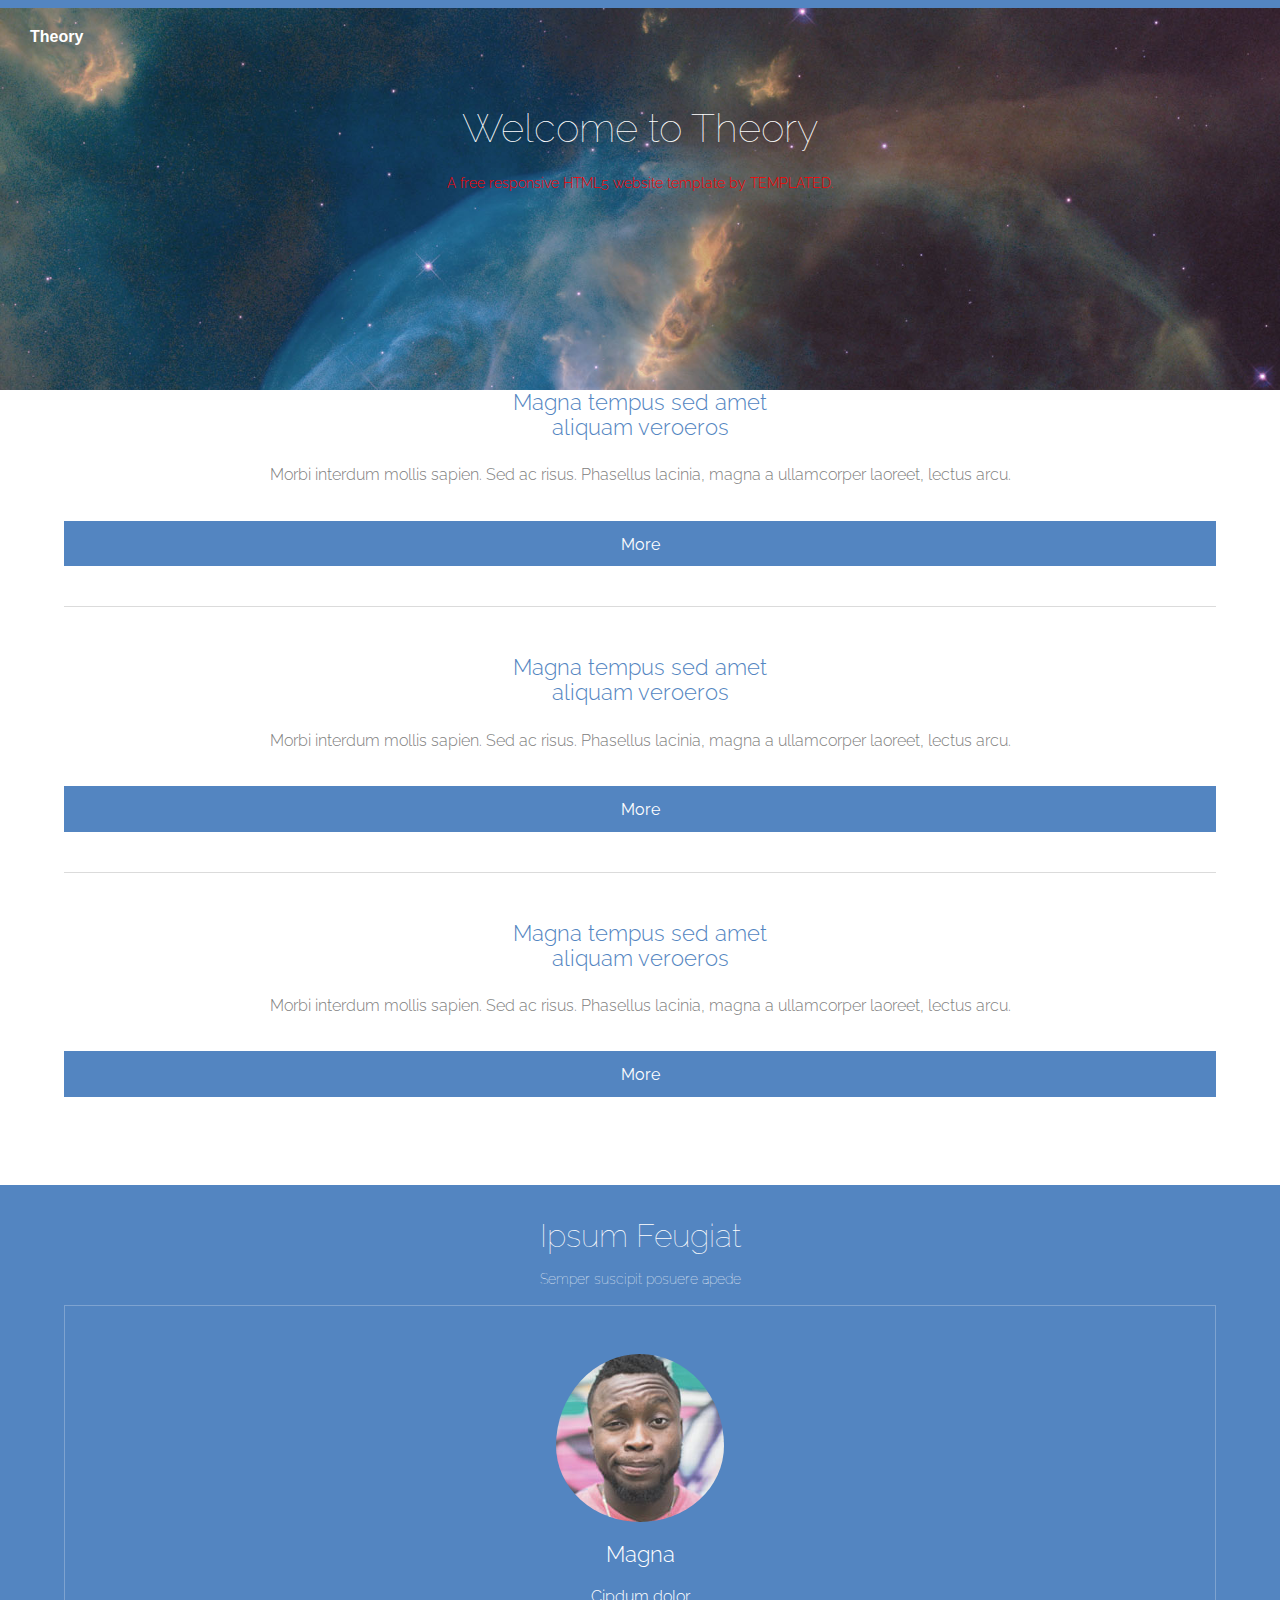
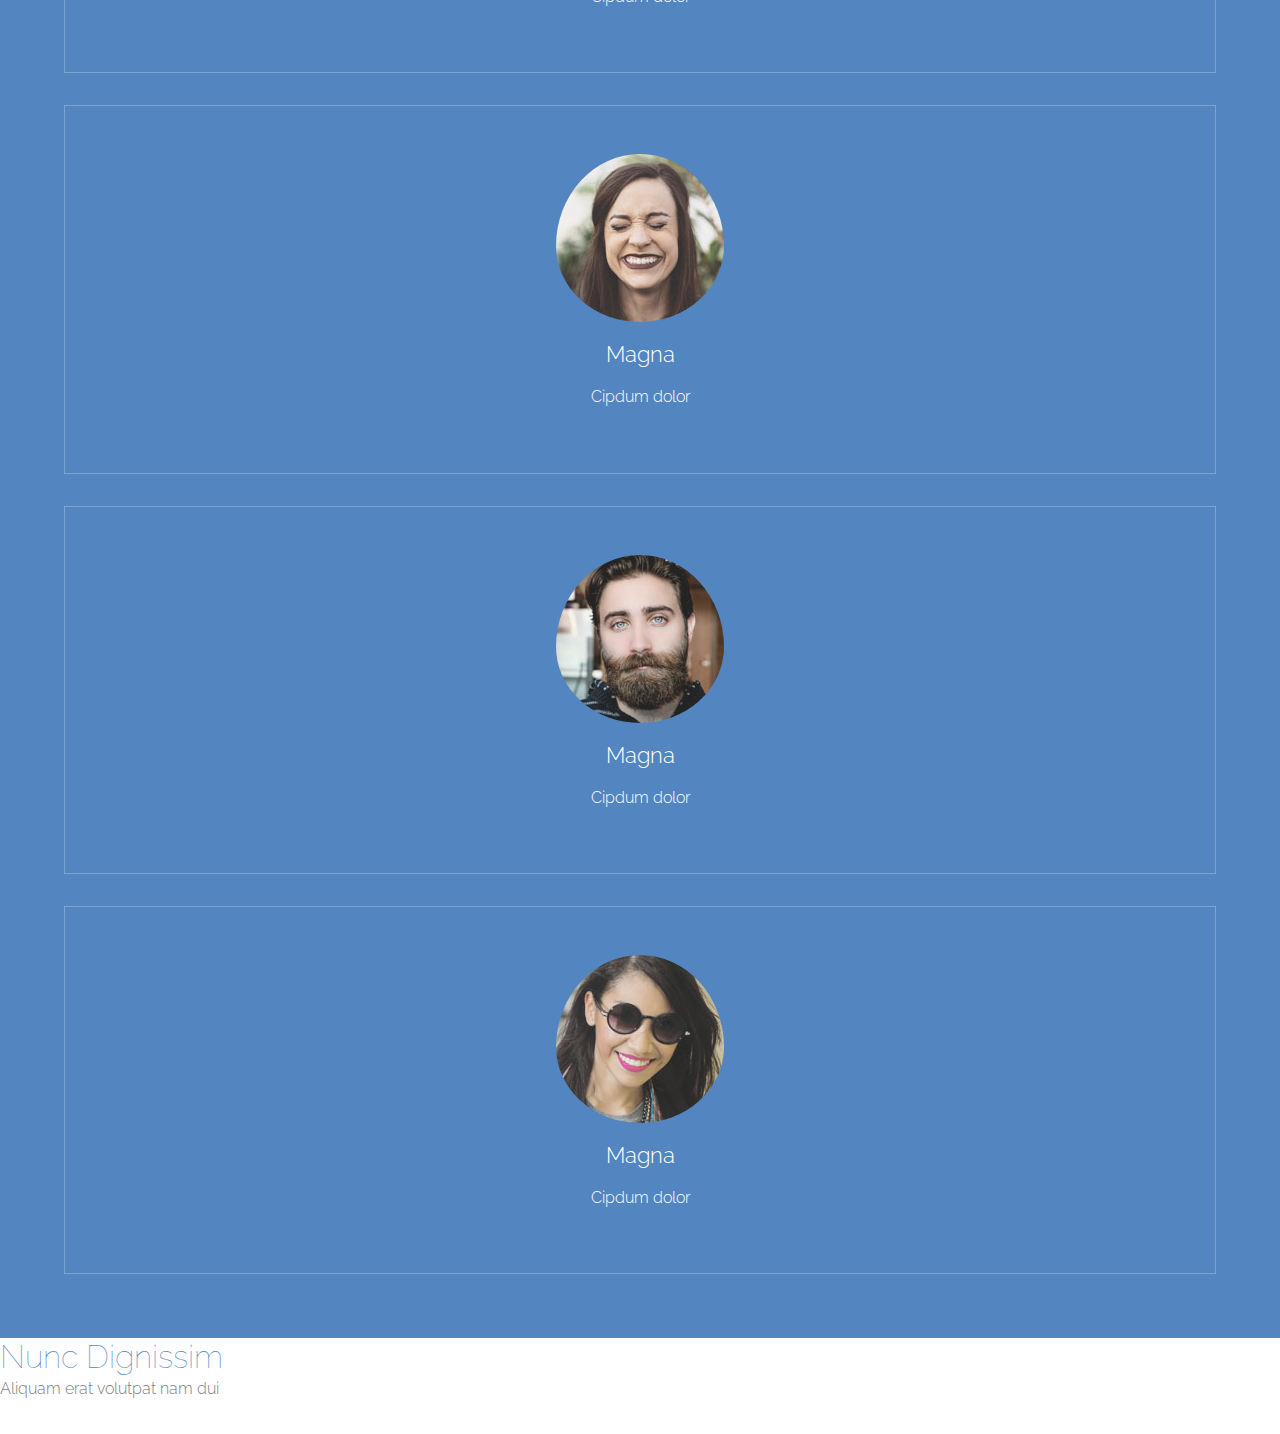
<file: index.html>
<!DOCTYPE html>
<html lang="en">
    <head>
        <meta charset="UTF-8" />
        <meta name="viewport" content="width=device-width, initial-scale=1.0" />
        <meta http-equiv="X-UA-Compatible" content="ie=edge" />
        <title>Index</title>
        <link rel="stylesheet" href="style.css"/>
        <link href="https://fonts.googleapis.com/css?family=Raleway:100,200,200i,300,300i,600,400&display=swap" rel="stylesheet">
    </head>
    <body>
        <header>
            <div class="inner">
                <a href="index.html" class="logo">Theory</a>
                <nav>
                    <nav class="nav">
						<a href="index.html">Home</a>
						<a href="generic.html">Generic</a>
						<a href="elements.html">Elements</a>
					</nav>
					<div class="hamburger"></div>
                    </a>
                </nav>
            </div>
            
            <section class="banner">
				<h1>Welcome to Theory</h1>
				<p>A free responsive HTML5 website template by TEMPLATED.</p>
            </section>
            
            <section class="one">
                <div class="articles border-bottom">
                    <header>
                        <h3>Magna tempus sed amet<br /> aliquam veroeros</h3>
                    </header>
                    <p>Morbi interdum mollis sapien. Sed ac risus. Phasellus lacinia, magna a ullamcorper laoreet, lectus arcu.</p>
                    <footer>
                        <a href="#" class="button special">More</a>
                    </footer>
                </div>
                <div class="articles border-bottom">
                    <header>
                        <h3>Magna tempus sed amet<br /> aliquam veroeros</h3>
                    </header>
                    <p>Morbi interdum mollis sapien. Sed ac risus. Phasellus lacinia, magna a ullamcorper laoreet, lectus arcu.</p>
                    <footer>
                        <a href="#" class="button special">More</a>
                    </footer>
                </div>
                <div class="articles">
                    <header>
                        <h3>Magna tempus sed amet<br /> aliquam veroeros</h3>
                    </header>
                    <p>Morbi interdum mollis sapien. Sed ac risus. Phasellus lacinia, magna a ullamcorper laoreet, lectus arcu.</p>
                    <footer>
                        <a href="#" class="button special">More</a>
                    </footer>
                </div>
            </section>

            <section class="two">
                <div class="inner-two">
                    <header>
						<h2>Ipsum Feugiat</h2>
						<p>Semper suscipit posuere apede</p>
					</header>
                </div>
                <div class="wrapper box person">
                    <div>
                        <img src="images/pic03.jpg" alt="Person 1" />
                    </div>
                    <h3>Magna</h3>
					<p>Cipdum dolor</p>
                </div>                
                <div class="wrapper box person">
                    <div>
                        <img src="images/pic04.jpg" alt="Person 1" />
                    </div>
                    <h3>Magna</h3>
					<p>Cipdum dolor</p>
                </div>                
                <div class="wrapper box person">
                    <div>
                        <img src="images/pic05.jpg" alt="Person 1" />
                    </div>
                    <h3>Magna</h3>
					<p>Cipdum dolor</p>
                </div>                
                <div class="wrapper box person">
                    <div>
                        <img src="images/pic06.jpg" alt="Person 1" />
                    </div>
                    <h3>Magna</h3>
					<p>Cipdum dolor</p>
                </div>
            </section>

            <section class="three">
                <div class="inner-three">
                    <header>
                        <h2>Nunc Dignissim</h2>
                        <p>Aliquam erat volutpat nam dui </p>
                    </header>
                </div>
                <div class=""></div>
            </section>
        </header>

        
    </body>
</html>
</file>
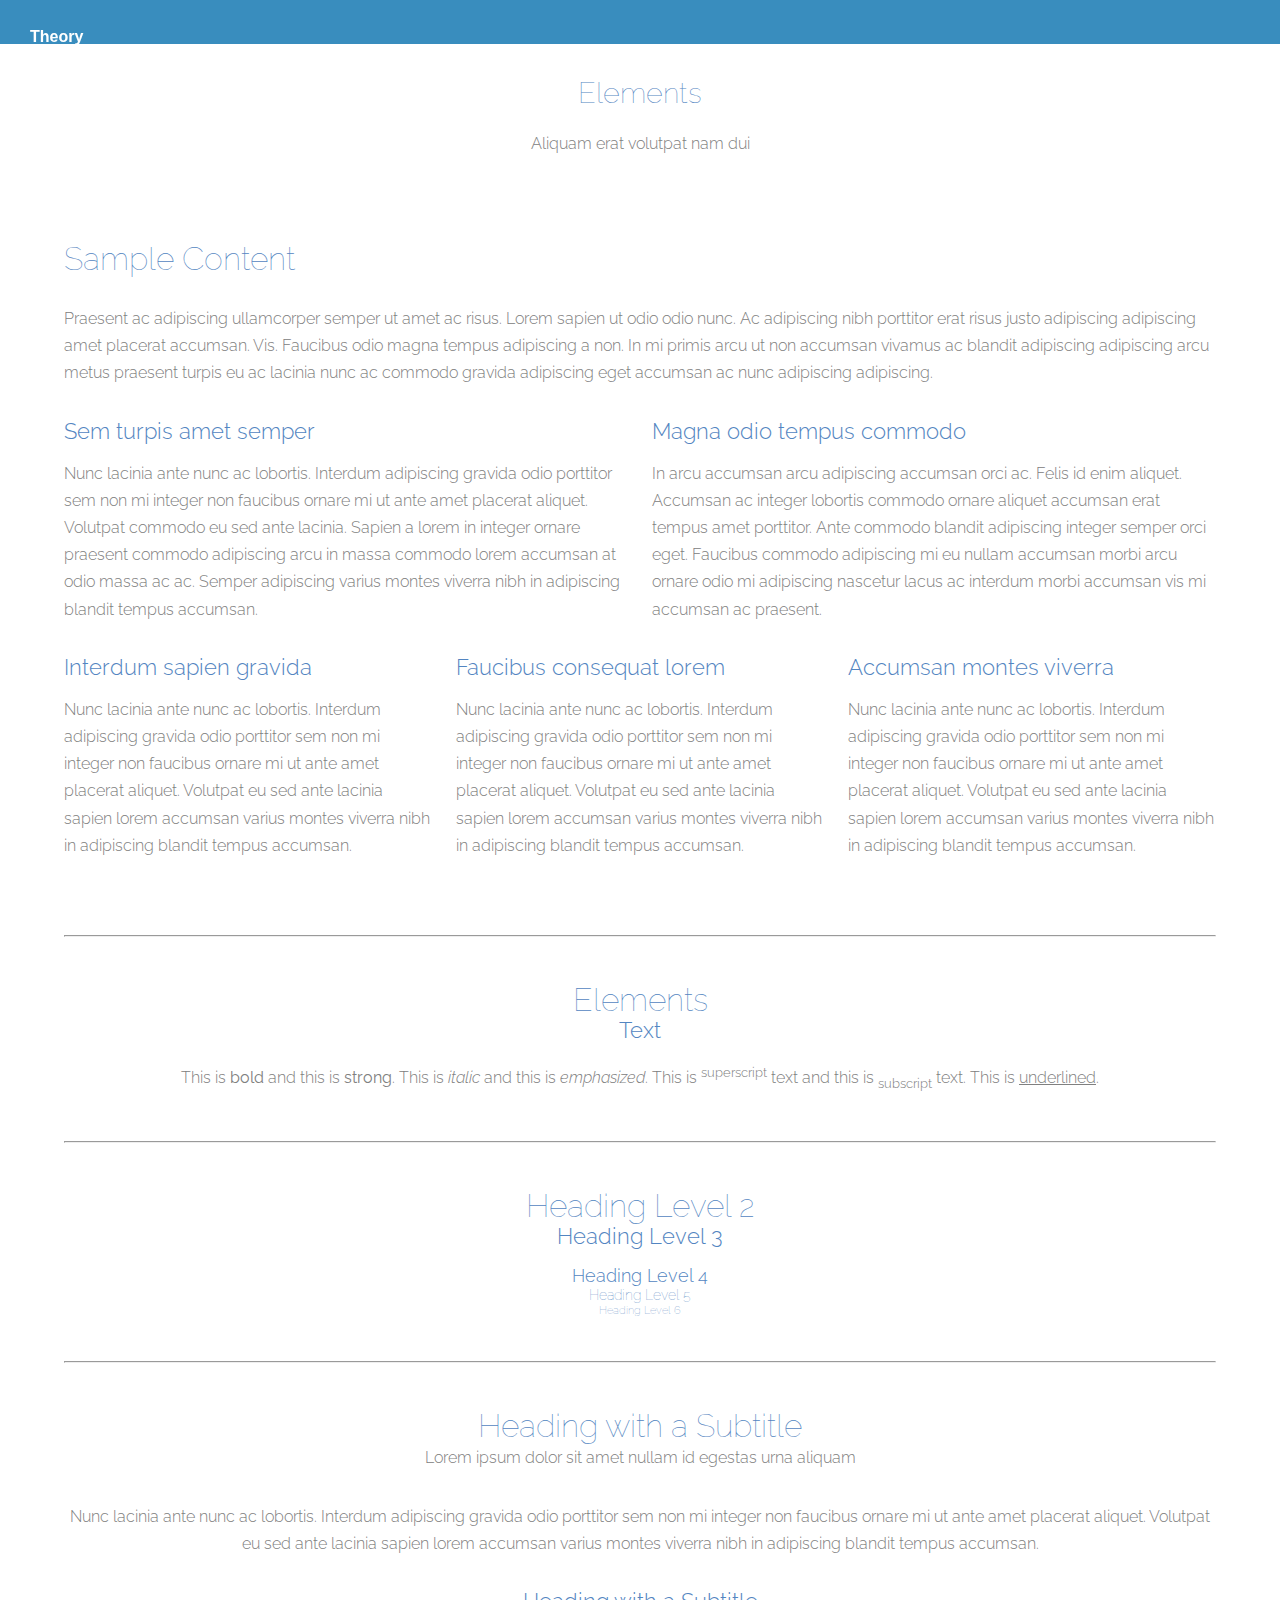
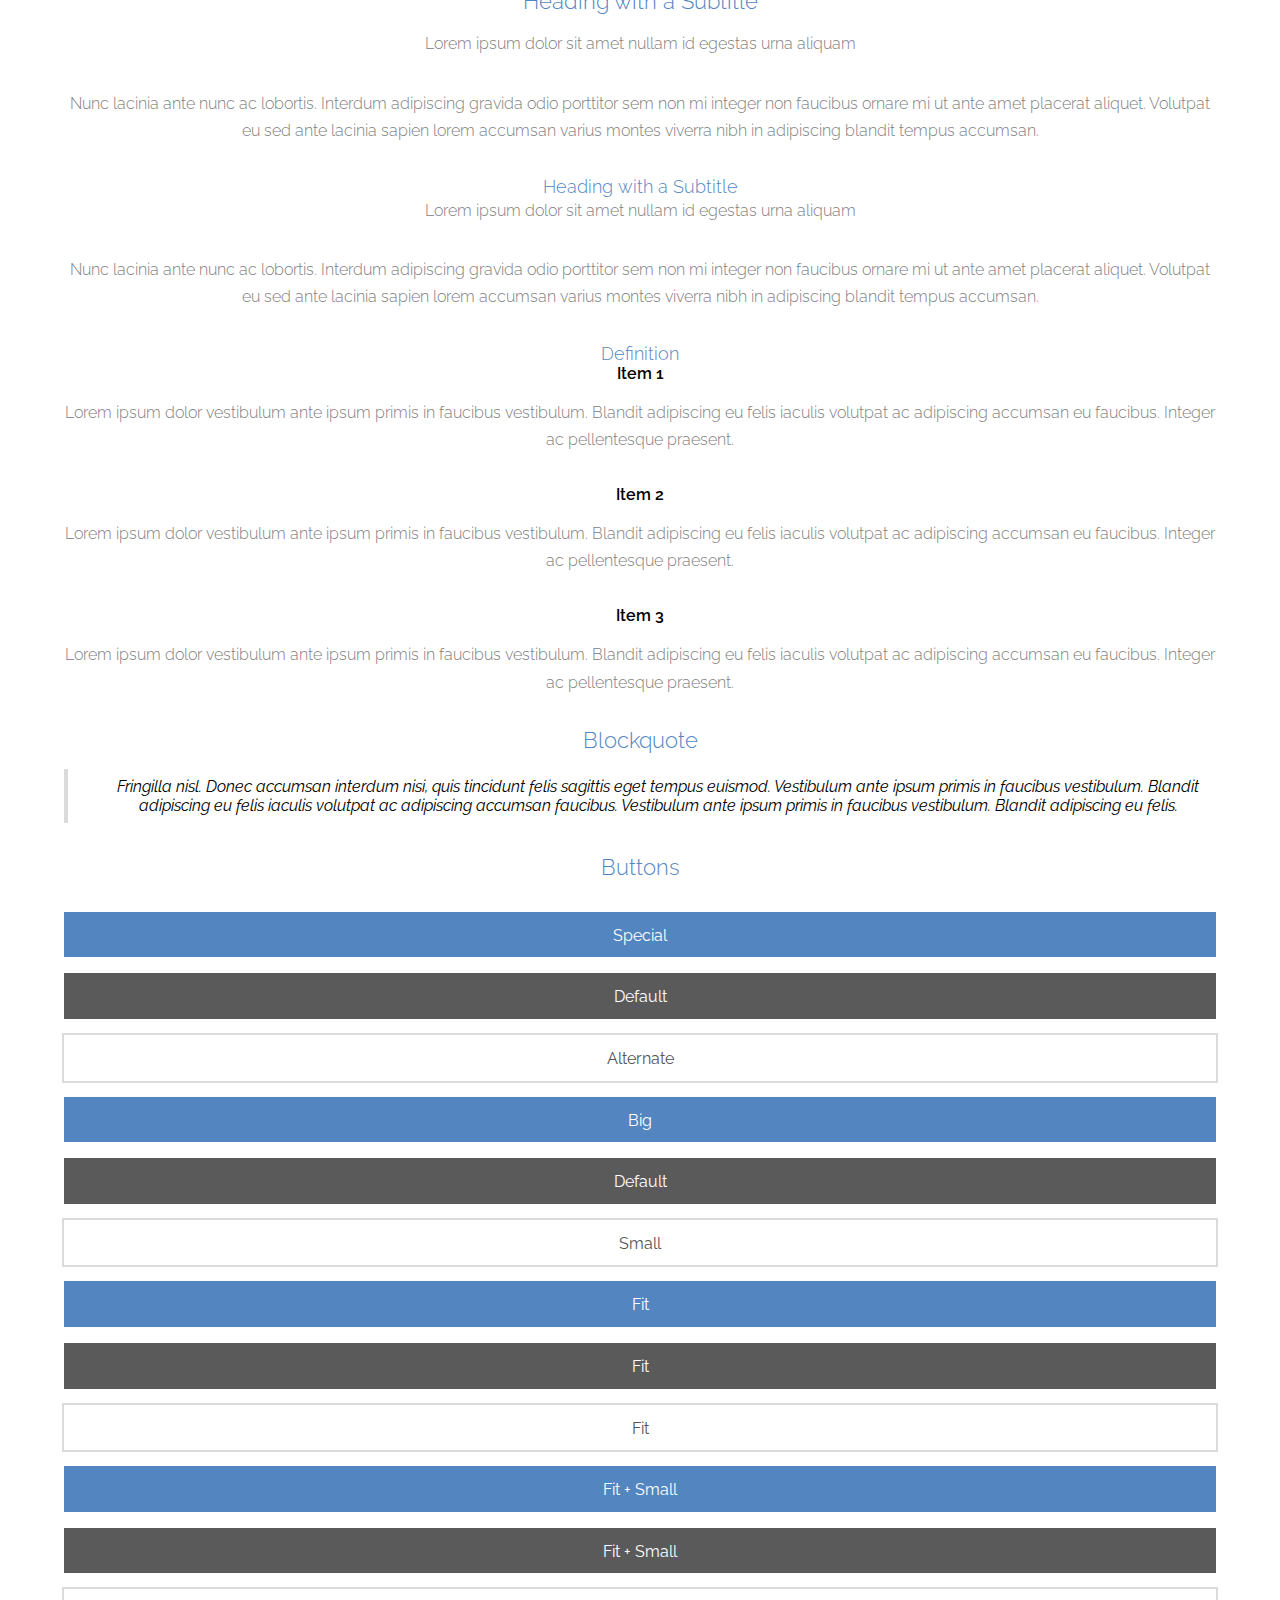
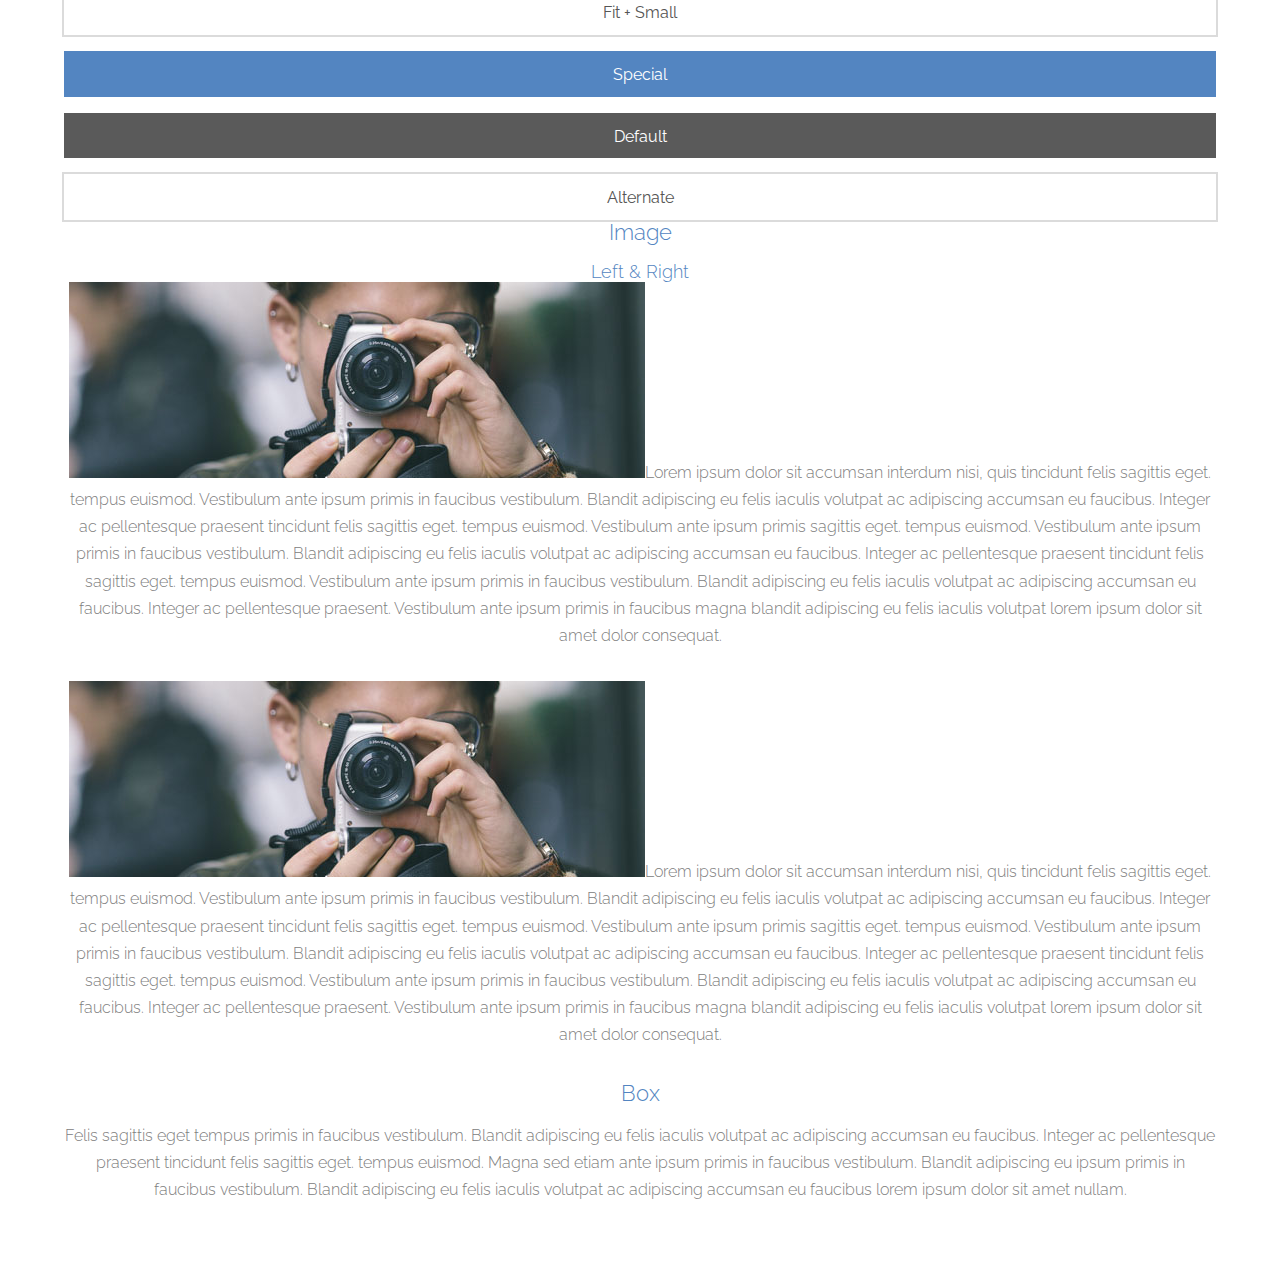
<file: elements.html>
<!DOCTYPE html>
<html lang="en">
  <head>
    <meta charset="UTF-8" />
    <meta name="viewport" content="width=device-width, initial-scale=1.0" />
    <meta http-equiv="X-UA-Compatible" content="ie=edge" />
    <title>Home</title>
    <link rel="stylesheet" href="style.css" />
    <link
      href="https://fonts.googleapis.com/css?family=Raleway:100,200,200i,300,300i,600,400&display=swap"
      rel="stylesheet"
    />
  </head>
  <body>
    <header class="top-header">
      <div class="inner">
        <a href="index.html" class="logo">Theory</a>
        <nav class="nav">
          <a href="index.html">Home</a>
          <a href="generic.html">Generic</a>
          <a href="elements.html">Elements</a>
        </nav>
        <div class="hamburger"></div>
      </div>
    </header>
    <section class="main">
      <div class="baner">
        <h1>Elements</h1>
        <p>Aliquam erat volutpat nam dui</p>
      </div>

      <div class="content">
        <h2>Sample Content</h2>
        <p>
          Praesent ac adipiscing ullamcorper semper ut amet ac risus. Lorem
          sapien ut odio odio nunc. Ac adipiscing nibh porttitor erat risus
          justo adipiscing adipiscing amet placerat accumsan. Vis. Faucibus odio
          magna tempus adipiscing a non. In mi primis arcu ut non accumsan
          vivamus ac blandit adipiscing adipiscing arcu metus praesent turpis eu
          ac lacinia nunc ac commodo gravida adipiscing eget accumsan ac nunc
          adipiscing adipiscing.
        </p>
      </div>

      <div class="row-1">
        <div class="row-1-left">
          <h3>Sem turpis amet semper</h3>
          <p>
            Nunc lacinia ante nunc ac lobortis. Interdum adipiscing gravida odio
            porttitor sem non mi integer non faucibus ornare mi ut ante amet
            placerat aliquet. Volutpat commodo eu sed ante lacinia. Sapien a
            lorem in integer ornare praesent commodo adipiscing arcu in massa
            commodo lorem accumsan at odio massa ac ac. Semper adipiscing varius
            montes viverra nibh in adipiscing blandit tempus accumsan.
          </p>
        </div>
        <div class="row-1-right">
          <h3>Magna odio tempus commodo</h3>
          <p>
            In arcu accumsan arcu adipiscing accumsan orci ac. Felis id enim
            aliquet. Accumsan ac integer lobortis commodo ornare aliquet
            accumsan erat tempus amet porttitor. Ante commodo blandit adipiscing
            integer semper orci eget. Faucibus commodo adipiscing mi eu nullam
            accumsan morbi arcu ornare odio mi adipiscing nascetur lacus ac
            interdum morbi accumsan vis mi accumsan ac praesent.
          </p>
        </div>
      </div>
      <div class="row-2">
        <div class="row-2-left">
          <h3>Interdum sapien gravida</h3>
          <p>
            Nunc lacinia ante nunc ac lobortis. Interdum adipiscing gravida odio
            porttitor sem non mi integer non faucibus ornare mi ut ante amet
            placerat aliquet. Volutpat eu sed ante lacinia sapien lorem accumsan
            varius montes viverra nibh in adipiscing blandit tempus accumsan.
          </p>
        </div>
        <div class="row-2-middle">
          <h3>Faucibus consequat lorem</h3>
          <p>
            Nunc lacinia ante nunc ac lobortis. Interdum adipiscing gravida odio
            porttitor sem non mi integer non faucibus ornare mi ut ante amet
            placerat aliquet. Volutpat eu sed ante lacinia sapien lorem accumsan
            varius montes viverra nibh in adipiscing blandit tempus accumsan.
          </p>
        </div>
        <div class="row-2-right">
          <h3>Accumsan montes viverra</h3>
          <p>
            Nunc lacinia ante nunc ac lobortis. Interdum adipiscing gravida odio
            porttitor sem non mi integer non faucibus ornare mi ut ante amet
            placerat aliquet. Volutpat eu sed ante lacinia sapien lorem accumsan
            varius montes viverra nibh in adipiscing blandit tempus accumsan.
          </p>
        </div>
      </div>
      <hr />
      <div class="elements">
        <h2>Elements</h2>
      </div>
      <div class="row-3">
        <div class="row-3-left">
          <h3>Text</h3>
          <p>
            This is <b>bold</b> and this is <strong>strong</strong>. This is
            <i>italic</i> and this is <em>emphasized</em>. This is
            <sup>superscript</sup> text and this is <sub>subscript</sub> text.
            This is <u>underlined</u>.
          </p>
          <hr class="hr-column" />
          <h2>Heading Level 2</h2>
          <h3>Heading Level 3</h3>
          <h4>Heading Level 4</h4>
          <h5>Heading Level 5</h5>
          <h6>Heading Level 6</h6>
          <hr class="hr-column" />
          <header>
            <h2>Heading with a Subtitle</h2>
            <p>Lorem ipsum dolor sit amet nullam id egestas urna aliquam</p>
          </header>
          <p>
            Nunc lacinia ante nunc ac lobortis. Interdum adipiscing gravida odio
            porttitor sem non mi integer non faucibus ornare mi ut ante amet
            placerat aliquet. Volutpat eu sed ante lacinia sapien lorem accumsan
            varius montes viverra nibh in adipiscing blandit tempus accumsan.
          </p>
          <header>
            <h3>Heading with a Subtitle</h3>
            <p>Lorem ipsum dolor sit amet nullam id egestas urna aliquam</p>
          </header>
          <p>
            Nunc lacinia ante nunc ac lobortis. Interdum adipiscing gravida odio
            porttitor sem non mi integer non faucibus ornare mi ut ante amet
            placerat aliquet. Volutpat eu sed ante lacinia sapien lorem accumsan
            varius montes viverra nibh in adipiscing blandit tempus accumsan.
          </p>
          <header>
            <h4>Heading with a Subtitle</h4>
            <p>Lorem ipsum dolor sit amet nullam id egestas urna aliquam</p>
          </header>
          <p>
            Nunc lacinia ante nunc ac lobortis. Interdum adipiscing gravida odio
            porttitor sem non mi integer non faucibus ornare mi ut ante amet
            placerat aliquet. Volutpat eu sed ante lacinia sapien lorem accumsan
            varius montes viverra nibh in adipiscing blandit tempus accumsan.
          </p>

          <h4>Definition</h4>
          <dl>
            <dt>Item 1</dt>
            <dd>
              <p>
                Lorem ipsum dolor vestibulum ante ipsum primis in faucibus
                vestibulum. Blandit adipiscing eu felis iaculis volutpat ac
                adipiscing accumsan eu faucibus. Integer ac pellentesque
                praesent.
              </p>
            </dd>
            <dt>Item 2</dt>
            <dd>
              <p>
                Lorem ipsum dolor vestibulum ante ipsum primis in faucibus
                vestibulum. Blandit adipiscing eu felis iaculis volutpat ac
                adipiscing accumsan eu faucibus. Integer ac pellentesque
                praesent.
              </p>
            </dd>
            <dt>Item 3</dt>
            <dd>
              <p>
                Lorem ipsum dolor vestibulum ante ipsum primis in faucibus
                vestibulum. Blandit adipiscing eu felis iaculis volutpat ac
                adipiscing accumsan eu faucibus. Integer ac pellentesque
                praesent.
              </p>
            </dd>
          </dl>

          <h3>Blockquote</h3>
          <blockquote>
            Fringilla nisl. Donec accumsan interdum nisi, quis tincidunt felis
            sagittis eget tempus euismod. Vestibulum ante ipsum primis in
            faucibus vestibulum. Blandit adipiscing eu felis iaculis volutpat ac
            adipiscing accumsan faucibus. Vestibulum ante ipsum primis in
            faucibus vestibulum. Blandit adipiscing eu felis.
          </blockquote>
        </div>
        <div class="row-3-right">
          <h3>Buttons</h3>
          <ul class="actions">
            <li><a href="#" class="button special">Special</a></li>
            <li><a href="#" class="button">Default</a></li>
            <li><a href="#" class="button alt">Alternate</a></li>
          </ul>
          <ul class="actions">
            <li><a href="#" class="button special big">Big</a></li>
            <li><a href="#" class="button">Default</a></li>
            <li><a href="#" class="button alt small">Small</a></li>
          </ul>
          <ul class="actions fit">
            <li><a href="#" class="button special fit">Fit</a></li>
            <li><a href="#" class="button fit">Fit</a></li>
            <li><a href="#" class="button alt fit">Fit</a></li>
          </ul>
          <ul class="actions fit small">
            <li>
              <a href="#" class="button special fit small">Fit + Small</a>
            </li>
            <li><a href="#" class="button fit small">Fit + Small</a></li>
            <li><a href="#" class="button alt fit small">Fit + Small</a></li>
          </ul>
          <ul class="actions">
            <li><span class="button special disabled">Special</span></li>
            <li><span class="button disabled">Default</span></li>
            <li><span class="button alt disabled">Alternate</span></li>
          </ul>

          <h3>Image</h3>

          <h4>Left &amp; Right</h4>
          <p>
            <span class="image left"><img src="images/pic02.jpg" alt=""/></span
            >Lorem ipsum dolor sit accumsan interdum nisi, quis tincidunt felis
            sagittis eget. tempus euismod. Vestibulum ante ipsum primis in
            faucibus vestibulum. Blandit adipiscing eu felis iaculis volutpat ac
            adipiscing accumsan eu faucibus. Integer ac pellentesque praesent
            tincidunt felis sagittis eget. tempus euismod. Vestibulum ante ipsum
            primis sagittis eget. tempus euismod. Vestibulum ante ipsum primis
            in faucibus vestibulum. Blandit adipiscing eu felis iaculis volutpat
            ac adipiscing accumsan eu faucibus. Integer ac pellentesque praesent
            tincidunt felis sagittis eget. tempus euismod. Vestibulum ante ipsum
            primis in faucibus vestibulum. Blandit adipiscing eu felis iaculis
            volutpat ac adipiscing accumsan eu faucibus. Integer ac pellentesque
            praesent. Vestibulum ante ipsum primis in faucibus magna blandit
            adipiscing eu felis iaculis volutpat lorem ipsum dolor sit amet
            dolor consequat.
          </p>
          <p>
            <span class="image right"><img src="images/pic02.jpg" alt=""/></span
            >Lorem ipsum dolor sit accumsan interdum nisi, quis tincidunt felis
            sagittis eget. tempus euismod. Vestibulum ante ipsum primis in
            faucibus vestibulum. Blandit adipiscing eu felis iaculis volutpat ac
            adipiscing accumsan eu faucibus. Integer ac pellentesque praesent
            tincidunt felis sagittis eget. tempus euismod. Vestibulum ante ipsum
            primis sagittis eget. tempus euismod. Vestibulum ante ipsum primis
            in faucibus vestibulum. Blandit adipiscing eu felis iaculis volutpat
            ac adipiscing accumsan eu faucibus. Integer ac pellentesque praesent
            tincidunt felis sagittis eget. tempus euismod. Vestibulum ante ipsum
            primis in faucibus vestibulum. Blandit adipiscing eu felis iaculis
            volutpat ac adipiscing accumsan eu faucibus. Integer ac pellentesque
            praesent. Vestibulum ante ipsum primis in faucibus magna blandit
            adipiscing eu felis iaculis volutpat lorem ipsum dolor sit amet
            dolor consequat.
          </p>

          <h3>Box</h3>
          <div class="box">
            <p>
              Felis sagittis eget tempus primis in faucibus vestibulum. Blandit
              adipiscing eu felis iaculis volutpat ac adipiscing accumsan eu
              faucibus. Integer ac pellentesque praesent tincidunt felis
              sagittis eget. tempus euismod. Magna sed etiam ante ipsum primis
              in faucibus vestibulum. Blandit adipiscing eu ipsum primis in
              faucibus vestibulum. Blandit adipiscing eu felis iaculis volutpat
              ac adipiscing accumsan eu faucibus lorem ipsum dolor sit amet
              nullam.
            </p>
          </div>
        </div>
      </div>
    </section>
  </body>
</html>
</file>
<file: style.css>
* {
  box-sizing: border-box;
  margin: 0;
  padding: 0;
}

body {
  margin: 0;
  font-family: "Raleway", sans-serif;
}

.top-header {
  background-color: rgb(57, 141, 190);
  height: 44px;
  width: 100%;
  position: sticky;
  top: 0;
}

.inner {
  width: 400px;
}

.inner a {
  margin-top: 16px;
}

.logo {
  float: left;
  font-family: Arial, Helvetica, sans-serif;
  padding-left: 30px;
  text-decoration: none;
  color: white;
  padding-top: 12px;
  font-weight: bold;
}

.nav {
  display: none;
  justify-content: space-between;
}

.baner {
  width: 100%;
  text-align: center;
  height: 100px;
  margin-bottom: 64px;
}

.main {
  padding: 32px 0px;
}

h1,
h2,
h3,
h4,
h5,
h6 {
  color: #5385c1;
}
h1 {
  font-size: 2.7em;
  font-weight: 100;
  margin: 0;
  margin-bottom: 20px;
}

h2 {
  font-size: 2em;
  font-weight: 100;
}

h3 {
  font-size: 1.35em;
  font-weight: 300;
  margin: 0px 0px 16px 0px;
}

h4 {
  font-size: 1.1em;
  font-weight: 300;
}

h5 {
  font-size: 0.9em;
  font-weight: 100;
}

h6 {
  font-size: 0.7em;
  font-weight: 100;
}

dt {
  font-weight: 600;
  margin-bottom: 16px;
}

dl p {
  margin-bottom: 32px;
}
p {
  color: gray;
  font-size: 1em;
  font-family: "Raleway", sans-serif;
  font-weight: 300;
  margin: 0;
  margin-bottom: 32px;
  line-height: 1.7em;
}

.content {
  width: 90%;
  margin: auto;
}
.content h2 {
  margin-bottom: 28px;
}

.row-1,
.row-2,
.row-3 {
  width: 90%;
  margin: auto;
}

.row-1-left,
.row-1-right {
  width: 100%;
  margin: auto;
}

.row-2-left,
.row-2-middle,
.row-2-right {
  width: 100%;
  margin: auto;
}

hr {
  width: 90%;
  border-style: solid 1px gray;
  margin: 44px auto;
}
.hr-column {
  width: 100%;
  border-style: solid 1px gray;
  margin: 44px auto;
}

.row-3-left,
.row-3-right {
  text-align: center;
}

.elements {
  width: 90%;
  margin: auto;
  text-align: center;
}

blockquote {
  border-left: solid 4px #dbdbdb;
  font-style: italic;
  margin: 0 0 2em 0;
  padding: 0.5em 0 0.5em 2em;
}

.actions {
  text-decoration: none;
  list-style: none;
  text-align: center;
}

.button {
  width: 100%;
  display: inline-block;
  height: 2.85em;
  line-height: 2.95em;
  text-decoration: none;
  background-color: #5a5a5a;
  color: white;
}

li {
  padding-top: 16px;
}
.special {
  background-color: #5385c1;
}

.alt {
  background-color: transparent;
  box-shadow: 0 0 0 2px #dbdbdb;
  color: #555555;
}
ul {
  padding: 0;
}

.banner {
  padding: 6em 0 10.8em 0;
  background-image: url("images/banner.jpg");
  background-size: cover;
  background-position: top;
  background-repeat: no-repeat;
  text-align: center;
  border-top: 0.5em solid #5385c1;
  margin-bottom: 35px;
}

.banner h1 {
  font-size: 2.5em;
  font-weight: 100;
  color: #fff;
  padding: 0;
}

.banner p {
  color: rgba(255.255.255, 0.55);
  margin-bottom: 1.75em;
  font-size: 0.85m;
}

.one {
  width: 90%;
  margin: auto;
}

.two {
  background-color: #5385c1;
  text-align: center;
  padding: 32px 0 32px 0;
}
.articles {
  text-align: center;
  margin-bottom: 48px;
  padding-bottom: 40px;
}

.border-bottom {
  border-bottom: solid 1px #dbdbdb;
  width: 100%;
}

.articles h3 {
  margin-bottom: 21.6px;
}

.two h2,
.two p {
  color: white;
  margin-bottom: 14px;
}

.wrapper {
  width: 90%;
  border: solid 1px rgba(255, 255, 255, 0.25);
  padding: 48px 24px;
  margin: auto;
  margin-bottom: 32px;
}

.two h3 {
  font-size: 1.35em;
  color: white;
}

.two img {
  padding-bottom: 16px;
  border-radius: 50%;
}

.two header p {
  font-size: 0.85em;
  font-weight: lighter;
}

@media screen and (min-width: 736px) {
  .row-1 {
    display: flex;
    justify-content: space-between;
  }

  .row-1-left,
  .row-1-right {
    width: calc((100% - 24px) / 2);
    margin: 0;
  }

  h1 {
    font-size: 1.8em;
  }
  .banner p {
    font-size: 0.9em;
    margin-bottom: 21.6px;
  }
  .banner {
    margin-bottom: 0;
  }
}
@media screen and (min-width: 980px) {
  .row-2 {
    display: flex;
    justify-content: space-between;
  }

  .row-2-left,
  .row-2-middle,
  .row-2-right {
    width: calc((100% - 48px) / 3);
    margin: 0;
  }
}
</file>
